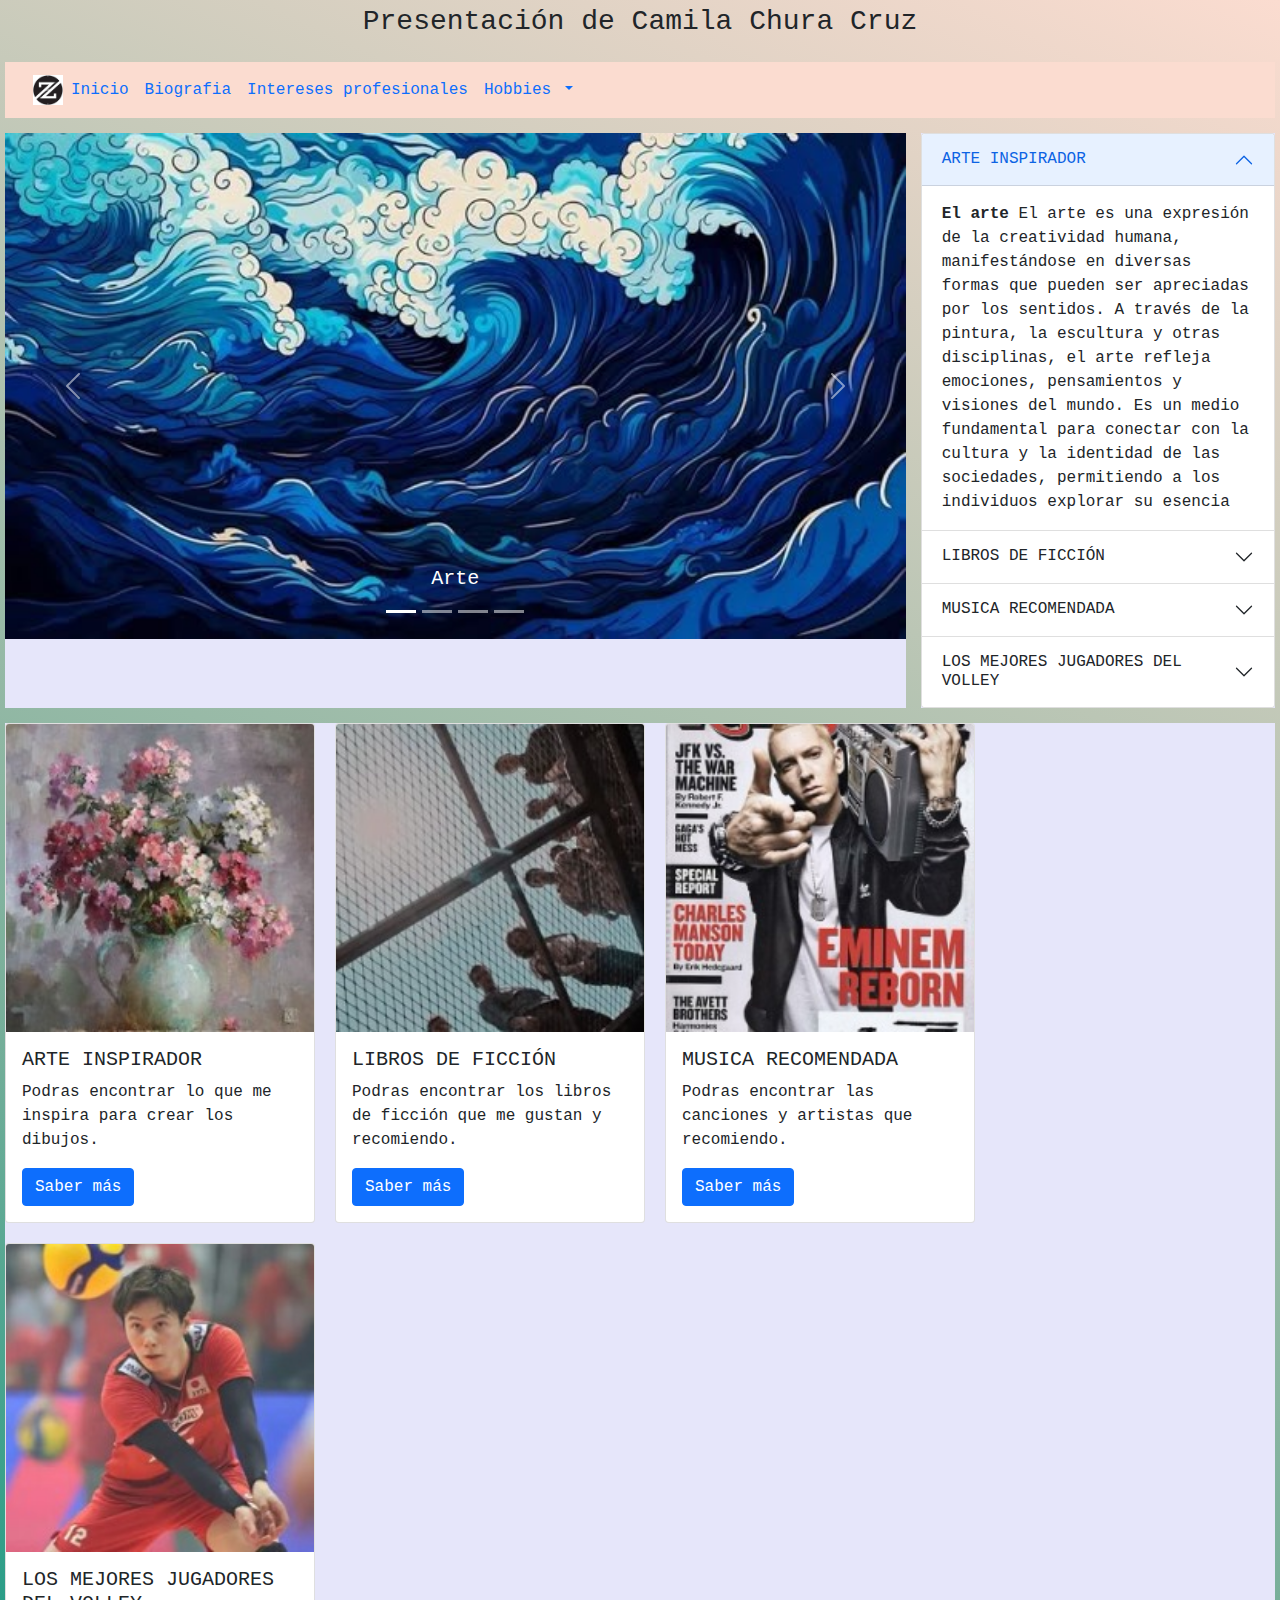
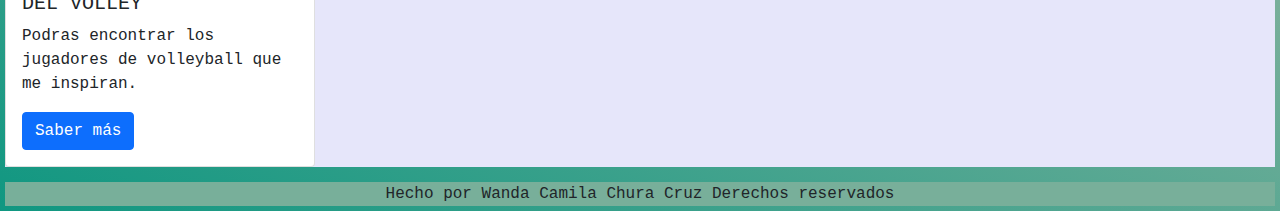
<file: Tarea bootstrap/index.html>
<!DOCTYPE html>
<html lang="en">
<head>
    <meta charset="UTF-8">
    <meta name="viewport" content="width=device-width, initial-scale=1.0">
    <title>Bootstrap-Wanda Chura</title>
    <link rel="stylesheet" href="style/estilos.css">
    <link rel="stylesheet" href="css/bootstrap.min.css">
    <script src="js/bootstrap.bundle.min.js"> </script>
</head>
<body>
       <div class="padre">

    <!--CABECERA-->
        <div class="header">
            <h3>Presentación de Camila Chura Cruz</h3>
        </div>     

    <!--MENU-->
        <div class="nav">
            <nav class="navbar navbar-expand-lg bg-body-tertiary">
                <div class="container-fluid">
                  <a class="navbar-brand" href="#"></a>
                  <img src="img/logo.jpg" alt="Logo" width="30" height="30" class="d-inline-block align-text-top">
                  <button class="navbar-toggler" type="button" data-bs-toggle="collapse" data-bs-target="#navbarNavDropdown" aria-controls="navbarNavDropdown" aria-expanded="false" aria-label="Toggle navigation">
                    <span class="navbar-toggler-icon"></span>
                  </button>
                  <div class="collapse navbar-collapse" id="navbarNavDropdown">
                    <ul class="navbar-nav">
                      <li class="nav-item">
                        <a class="nav-link active" aria-current="page" href="index.html">Inicio</a>
                      </li>
                      <li class="nav-item">
                        <a class="nav-link active" aria-current="page" href="pages/biografia.html">Biografia</a>
                      </li>
                      <li class="nav-item">
                        <a class="nav-link active" aria-current="page" href="pages/profesion.html">Intereses profesionales</a>
                      </li>
                      <li class="nav-item dropdown">
                        <a class="nav-link dropdown-toggle" href="#" role="button" data-bs-toggle="dropdown" aria-expanded="false">
                          Hobbies
                        </a>
                        <ul class="dropdown-menu">
                          <li><a class="nav-link active" aria-current="page" href="pages/dibujo.html">Dibujar</a></li>
                          <li><a class="nav-link active" aria-current="page" href="pages/hornear.html">Hornear</a></li>
                          <li><a class="nav-link active" aria-current="page" href="pages/caligra.html">Caligrafia</a></li>
                        </ul>
                      </li>
                    </ul>
                  </div>
                </div>
              </nav>

        </div>
            

    <!--CONT1-->
        <div class="cont1">
            <div id="carouselExampleCaptions" class="carousel slide">
                <div class="carousel-indicators">
                  <button type="button" data-bs-target="#carouselExampleCaptions" data-bs-slide-to="0" class="active" aria-current="true" aria-label="Slide 1"></button>
                  <button type="button" data-bs-target="#carouselExampleCaptions" data-bs-slide-to="1" aria-label="Slide 2"></button>
                  <button type="button" data-bs-target="#carouselExampleCaptions" data-bs-slide-to="2" aria-label="Slide 3"></button>
                  <button type="button" data-bs-target="#carouselExampleCaptions" data-bs-slide-to="3" aria-label="Slide 4"></button>
                </div>
                <div class="carousel-inner">
                  <div class="carousel-item active">
                    <img src="img/art fp.jpg" class="d-block w-100" alt="...">
                    <div class="carousel-caption d-none d-md-block">
                      <h5>Arte</h5>
                    </div>
                  </div>
                  <div class="carousel-item">
                    <img src="img/Libros fp.jpg" class="d-block w-100" alt="...">
                    <div class="carousel-caption d-none d-md-block">
                      <h5>Libros</h5>
                    </div>
                  </div>
                  <div class="carousel-item">
                    <img src="img/Music fp.jpg" class="d-block w-100" alt="...">
                    <div class="carousel-caption d-none d-md-block">
                      <h5>Musica</h5>
                    </div>
                  </div>
                  <div class="carousel-item">
                    <img src="img/Volley.jpg" class="d-block w-100" alt="...">
                    <div class="carousel-caption d-none d-md-block">
                      <h5>Volleyball</h5>
                    </div>
                  </div>
                </div>
                <button class="carousel-control-prev" type="button" data-bs-target="#carouselExampleCaptions" data-bs-slide="prev">
                  <span class="carousel-control-prev-icon" aria-hidden="true"></span>
                  <span class="visually-hidden">Previous</span>
                </button>
                <button class="carousel-control-next" type="button" data-bs-target="#carouselExampleCaptions" data-bs-slide="next">
                  <span class="carousel-control-next-icon" aria-hidden="true"></span>
                  <span class="visually-hidden">Next</span>
                </button>
              </div>
            
            
        </div>

    <!--CONT2-->
        <div class="cont2">
            
            <div class="accordion" id="accordionExample">
                <div class="accordion-item">
                  <h2 class="accordion-header">
                    <button class="accordion-button" type="button" data-bs-toggle="collapse" data-bs-target="#collapseOne" aria-expanded="true" aria-controls="collapseOne">
                        ARTE INSPIRADOR
                    </button>
                  </h2>
                  <div id="collapseOne" class="accordion-collapse collapse show" data-bs-parent="#accordionExample">
                    <div class="accordion-body">
                        <strong>El arte</strong> El arte es una expresión de la creatividad humana, manifestándose en diversas formas que pueden ser apreciadas por los sentidos. A través de la pintura, la escultura y otras disciplinas, el arte refleja emociones, pensamientos y visiones del mundo. Es un medio fundamental para conectar con la cultura y la identidad de las sociedades, permitiendo a los individuos explorar su esencia
                    </div>
                  </div>
                </div>
                <div class="accordion-item">
                  <h2 class="accordion-header">
                    <button class="accordion-button collapsed" type="button" data-bs-toggle="collapse" data-bs-target="#collapseTwo" aria-expanded="false" aria-controls="collapseTwo">
                        LIBROS DE FICCIÓN
                    </button>
                  </h2>
                  <div id="collapseTwo" class="accordion-collapse collapse" data-bs-parent="#accordionExample">
                    <div class="accordion-body">
                      <strong>Los libros.</strong> Los libros de ficción son puertas a mundos imaginarios. Obras como El viejo y el mar de Hemingway y La metamorfosis de Kafka ofrecen relatos breves pero profundos que exploran la lucha humana y la transformación personal, invitando a los lectores a reflexionar sobre su propia existencia.
                    </div>
                  </div>
                </div>
                <div class="accordion-item">
                    <h2 class="accordion-header">
                      <button class="accordion-button collapsed" type="button" data-bs-toggle="collapse" data-bs-target="#collapseThree" aria-expanded="false" aria-controls="collapseThree">
                        MUSICA RECOMENDADA
                      </button>
                    </h2>
                    <div id="collapseThree" class="accordion-collapse collapse" data-bs-parent="#accordionExample">
                      <div class="accordion-body">
                        <strong>La musica</strong> La música tiene el poder de evocar emociones intensas. Álbumes como Midnights de Taylor Swift y Renaissance de Beyoncé combinan letras introspectivas con ritmos contagiosos, creando experiencias auditivas memorables. Por otro lado, Sour de Olivia Rodrigo captura la esencia del desamor juvenil, resonando con una amplia audiencia y convirtiéndose en un himno generacional.
                      </div>
                    </div>
                  </div>
                <div class="accordion-item">
                  <h2 class="accordion-header">
                    <button class="accordion-button collapsed" type="button" data-bs-toggle="collapse" data-bs-target="#collapseFour" aria-expanded="false" aria-controls="collapseFour">
                     LOS MEJORES JUGADORES DEL VOLLEY
                    </button>
                  </h2>
                  <div id="collapseFour" class="accordion-collapse collapse" data-bs-parent="#accordionExample">
                    <div class="accordion-body">
                      <strong>Los jugadores en.</strong>el voleibol cuenta con figuras icónicas como Karch Kiraly y Kerri Walsh Jennings. Kiraly es reconocida por su excepcional habilidad en ambas modalidades, indoor y playa, mientras que Walsh Jennings ha dejado su huella en el voleibol playa con Múltiples medallas olímpicas. Ambos han elevado el deporte y continúan inspirando a nuevas generaciones de atletas.
                    </div>
                  </div>
                </div>
              </div>
            
        </div>

    <!--CONT3-->
    <div class="cont3">
        
        <div class="card" style="width: 18rem;">
            <img src="img/3e12304c6b10cf46176d9a5e44e7bde2-200x200.jpg" class="card-img-top" alt="Monet">
            <div class="card-body">
                <h5 class="card-title">ARTE INSPIRADOR</h5>
                <p class="card-text">Podras encontrar lo que me inspira para crear los dibujos.</p>
                <button type="button" class="btn btn-primary" data-bs-toggle="modal" data-bs-target="#exampleModal">
                    Saber más
                  </button>
                  
                  <!-- Modal -->
                  <div class="modal fade" id="exampleModal" tabindex="-1" aria-labelledby="exampleModalLabel" aria-hidden="true">
                    <div class="modal-dialog">
                      <div class="modal-content">
                        <div class="modal-header">
                          <h1 class="modal-title fs-5" id="exampleModalLabel">ARTE INSPIRADOR</h1>
                          <button type="button" class="btn-close" data-bs-dismiss="modal" aria-label="Close"></button>
                        </div>
                        <div class="modal-body">
                            "Las pinturas de Claude Monet capturan la luz y el color de la naturaleza, transformando paisajes comunes en obras maestras que evocan emociones profundas".
                        </div>
                        <div class="modal-footer">
                          <button type="button" class="btn btn-secondary" data-bs-dismiss="modal">Cerrar</button>
                          <button type="button" class="btn btn-primary">Okey</button>
                        </div>
                      </div>
                    </div>
                  </div>
                
            </div>
        </div>
        
        <div class="card" style="width: 18rem;">
            <img src="img/a9cea1aa7f4d6593ec1139b9f54d8d54-200x200.jpg" class="card-img-top" alt="maze runner">
            <div class="card-body">
                <h5 class="card-title">LIBROS DE FICCIÓN</h5>
                <p class="card-text">Podras encontrar los libros de ficción que me gustan y recomiendo.</p>
                <button type="button" class="btn btn-primary" data-bs-toggle="modal" data-bs-target="#exampleModal2">
                    Saber más
                  </button>
                  
                  <!-- Modal -->
                  <div class="modal fade" id="exampleModal2" tabindex="-1" aria-labelledby="exampleModalLabel2" aria-hidden="true">
                    <div class="modal-dialog">
                      <div class="modal-content">
                        <div class="modal-header">
                          <h1 class="modal-title fs-5" id="exampleModalLabel2">LIBROS DE FICCIÓN</h1>
                          <button type="button" class="btn-close" data-bs-dismiss="modal" aria-label="Close"></button>
                        </div>
                        <div class="modal-body">
                            "En la trilogía Maze Runner , Thomas y sus amigos se enfrentan a un laberinto mortal, donde cada decisión puede significar vida o muerte, recordándonos que la esperanza siempre debe prevalecer".
                        </div>
                        <div class="modal-footer">
                          <button type="button" class="btn btn-secondary" data-bs-dismiss="modal">Cerrar</button>
                          <button type="button" class="btn btn-primary">Okey</button>
                        </div>
                      </div>
                    </div>
                  </div>
                
            </div>
        </div>
        <div class="card" style="width: 18rem;">
            <img src="img/99da439e1109f8a94a914998dfa36697-200x200.jpg" class="card-img-top" alt="Eminem">
            <div class="card-body">
                <h5 class="card-title">MUSICA RECOMENDADA</h5>
                <p class="card-text">Podras encontrar las canciones y artistas que recomiendo.</p>
                <button type="button" class="btn btn-primary" data-bs-toggle="modal" data-bs-target="#exampleModal3">
                    Saber más
                  </button>
                  
                  <!-- Modal -->
                  <div class="modal fade" id="exampleModal3" tabindex="-1" aria-labelledby="exampleModalLabel3" aria-hidden="true">
                    <div class="modal-dialog">
                      <div class="modal-content">
                        <div class="modal-header">
                          <h1 class="modal-title fs-5" id="exampleModalLabel3">MUSICA RECOMENDADA</h1>
                          <button type="button" class="btn-close" data-bs-dismiss="modal" aria-label="Close"></button>
                        </div>
                        <div class="modal-body">
                            "Las canciones de Eminem son un reflejo crudo de su vida, abordando temas de lucha, superación y autenticidad con letras que resuenan en el corazón de sus oyentes".
                        </div>
                        <div class="modal-footer">
                          <button type="button" class="btn btn-secondary" data-bs-dismiss="modal">Cerrar</button>
                          <button type="button" class="btn btn-primary">Okey</button>
                        </div>
                      </div>
                    </div>
                  </div>
                
            </div>
        </div>
        <div class="card" style="width: 18rem;">
            <img src="img/d126edb3744c0fad3c1f4905d7958aa9-200x200.jpg" class="card-img-top" alt="jugador">
            <div class="card-body">
                <h5 class="card-title">LOS MEJORES JUGADORES DEL VOLLEY</h5>
                <p class="card-text">Podras encontrar los jugadores de volleyball que me inspiran.</p>

                <button type="button" class="btn btn-primary" data-bs-toggle="modal" data-bs-target="#exampleModal4">
                    Saber más
                  </button>
                  
                  <!-- Modal -->
                  <div class="modal fade" id="exampleModal4" tabindex="-1" aria-labelledby="exampleModalLabel4" aria-hidden="true">
                    <div class="modal-dialog">
                      <div class="modal-content">
                        <div class="modal-header">
                          <h1 class="modal-title fs-5" id="exampleModalLabel4">LOS MEJORES JUGADORES DEL VOLLEY</h1>
                          <button type="button" class="btn-close" data-bs-dismiss="modal" aria-label="Close"></button>
                        </div>
                        <div class="modal-body">
                            "Yuji Nishida es un talentoso jugador de voleibol japonés, conocido por su potente saque y habilidades excepcionales en la cancha, convirtiéndose en una figura inspiradora para jóvenes atletas".
                        </div>
                        <div class="modal-footer">
                          <button type="button" class="btn btn-secondary" data-bs-dismiss="modal">Cerrar</button>
                          <button type="button" class="btn btn-primary">Okey</button>
                        </div>
                      </div>
                    </div>
                  </div>
            </div>
        </div>
    </div>
    <!--FOOTER-->
        <div class="footer">
            <footer>Hecho por Wanda Camila Chura Cruz Derechos reservados</footer>
        </div>
       </div> 
</body>
</html>
</file>
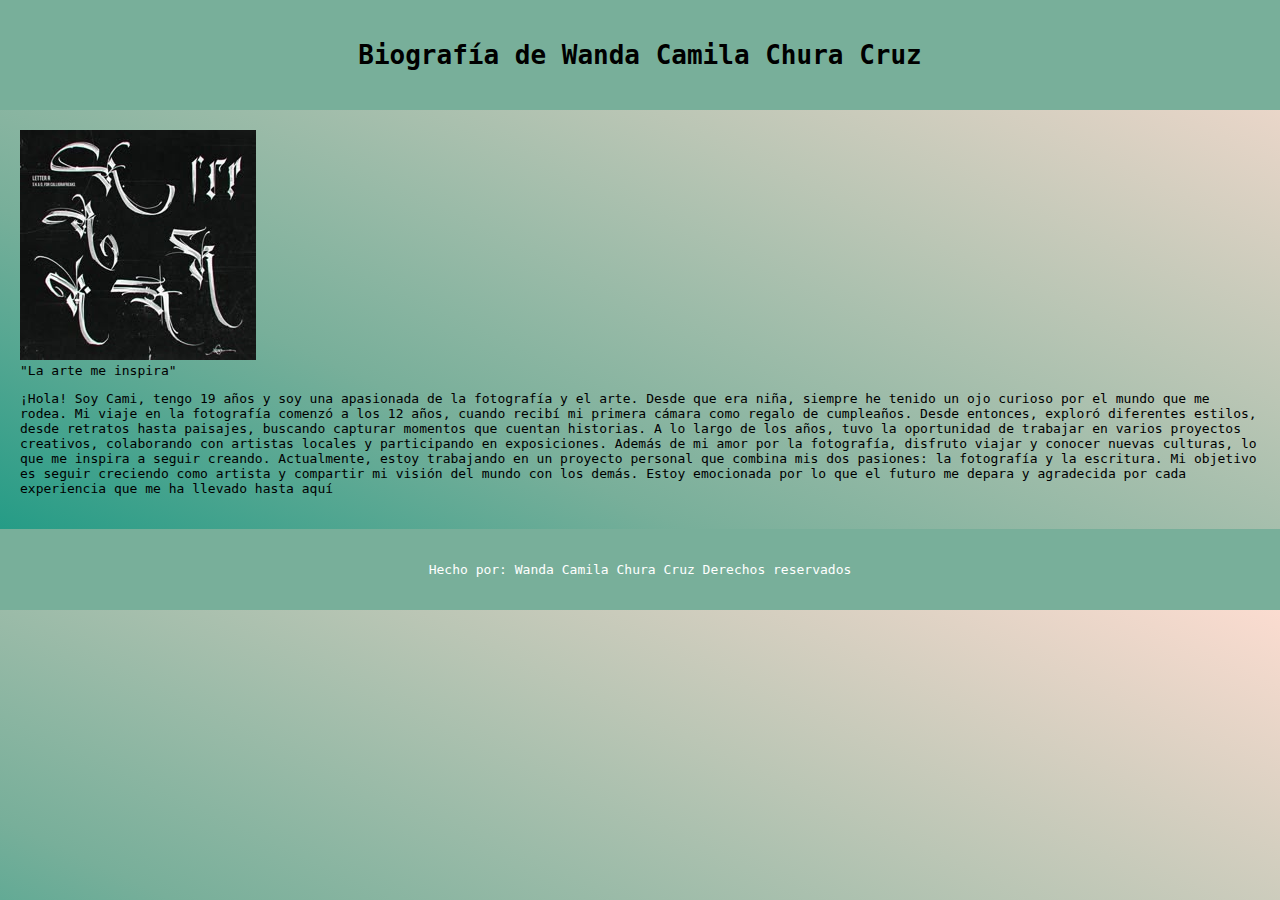
<file: Tarea bootstrap/pages/biografia.html>
<!DOCTYPE html>
<html lang="es">
<head>
    <meta charset="UTF-8">
    <meta name="viewport" content="width=device-width, initial-scale=1.0">
    <link rel="stylesheet" href="estilos1.css">
    <title>Biografía</title>
</head>
<body>
    <header>
        <h1>Biografía de Wanda Camila Chura Cruz</h1>
    </header>
    
    <main id="biografia">
               
        <div class="carousel">
            <img src="7a0451c6bfa95389de626966ff6bd8d0.jpg" alt="Imagen 1">
            <div class="text-overlay">"La arte me inspira"</div>
        </div>
        <p>¡Hola! Soy Cami, tengo 19 años y soy una apasionada de la fotografía y el arte. Desde que era niña, siempre he tenido un ojo curioso por el mundo que me rodea. Mi viaje en la fotografía comenzó a los 12 años, cuando recibí mi primera cámara como regalo de cumpleaños. Desde entonces, exploró diferentes estilos, desde retratos hasta paisajes, buscando capturar momentos que cuentan historias.
            A lo largo de los años, tuvo la oportunidad de trabajar en varios proyectos creativos, colaborando con artistas locales y participando en exposiciones. Además de mi amor por la fotografía, disfruto viajar y conocer nuevas culturas, lo que me inspira a seguir creando. Actualmente, estoy trabajando en un proyecto personal que combina mis dos pasiones: la fotografía y la escritura.
            Mi objetivo es seguir creciendo como artista y compartir mi visión del mundo con los demás. Estoy emocionada por lo que el futuro me depara y agradecida por cada experiencia que me ha llevado hasta aquí</p>
    </main>

    <footer id="contacto">
        <p>Hecho por: Wanda Camila Chura Cruz Derechos reservados</p>
    </footer>
</body>
</html>
</file>
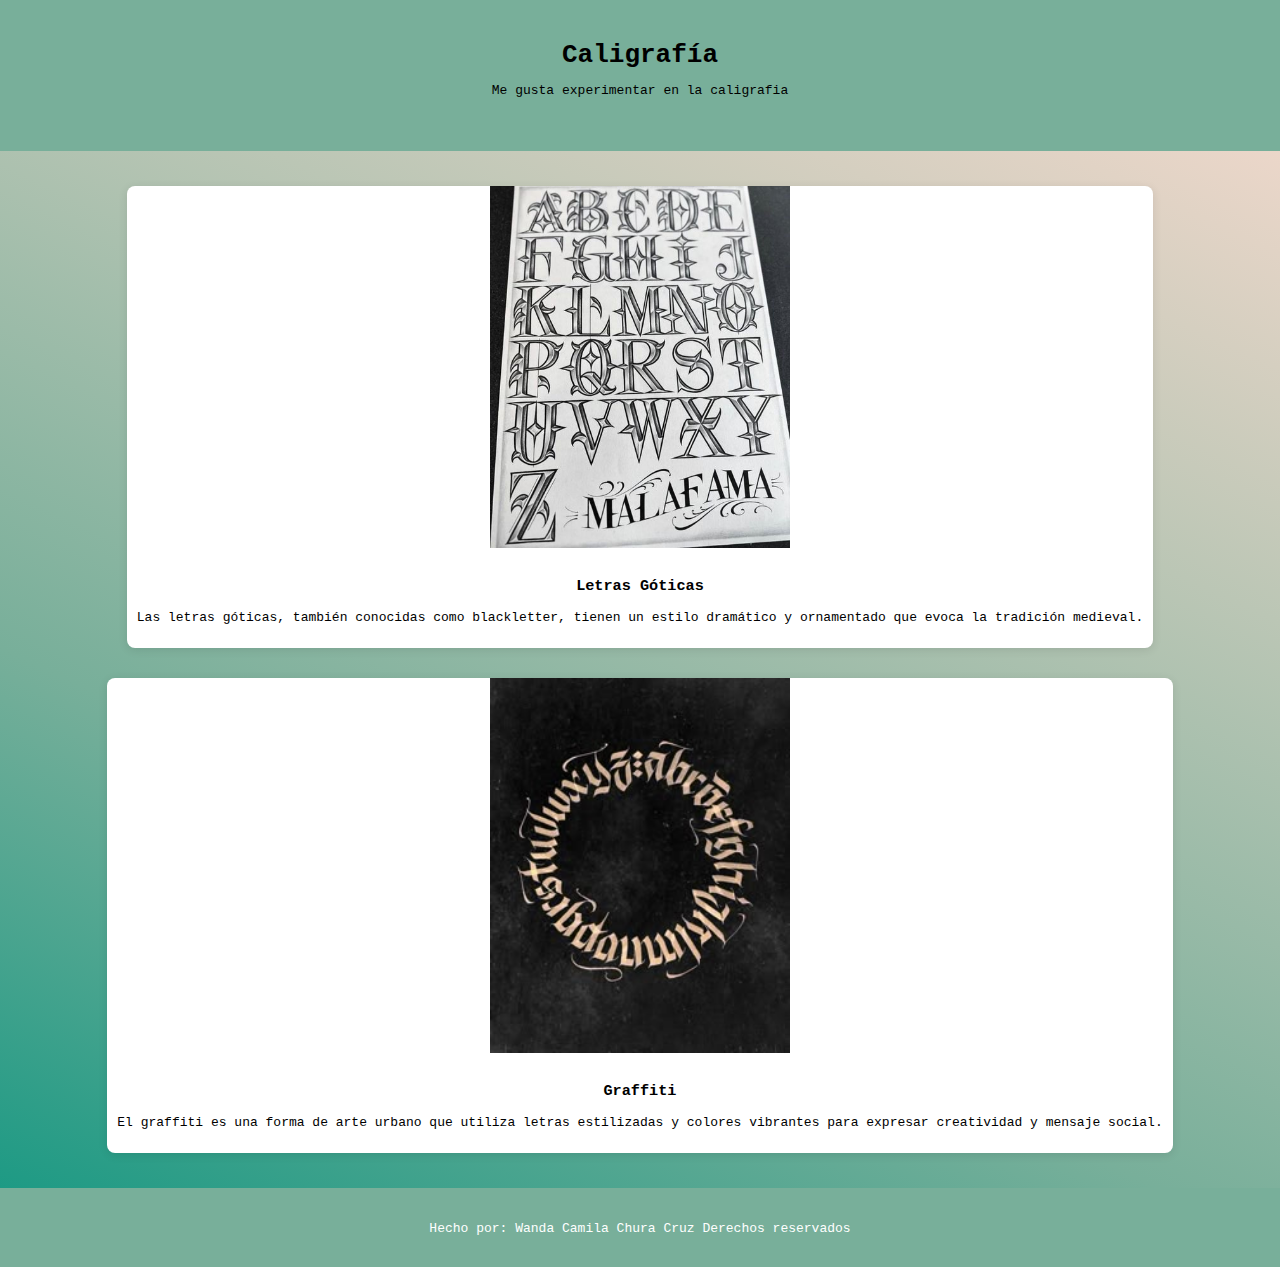
<file: Tarea bootstrap/pages/caligra.html>
<!DOCTYPE html>
<html lang="es">
<head>
    <meta charset="UTF-8">
    <meta name="viewport" content="width=device-width, initial-scale=1.0">
    <link rel="stylesheet" href="estilos1.css">
    <title>Caligrafía</title>
</head>
<body>
    <header>
        <h1>Caligrafía</h1>
        <p>Me gusta experimentar en la caligrafia</p>
    </header>

    <main class="gallery">
        <div class="gallery-item">
            <img src="letra_gotica.jpg" alt="Ejemplo de letra gótica">
            <div class="description">
                <h3>Letras Góticas</h3>
                <p>Las letras góticas, también conocidas como blackletter, tienen un estilo dramático y ornamentado que evoca la tradición medieval.</p>
            </div>
        </div>

        <div class="gallery-item">
            <img src="graffiti.jpg" alt="Ejemplo de graffiti">
            <div class="description">
                <h3>Graffiti</h3>
                <p>El graffiti es una forma de arte urbano que utiliza letras estilizadas y colores vibrantes para expresar creatividad y mensaje social.</p>
            </div>
        </div>

    </main>

    <footer>
        <p>Hecho por: Wanda Camila Chura Cruz Derechos reservados</p>
    </footer>

</body>
</html>
</file>
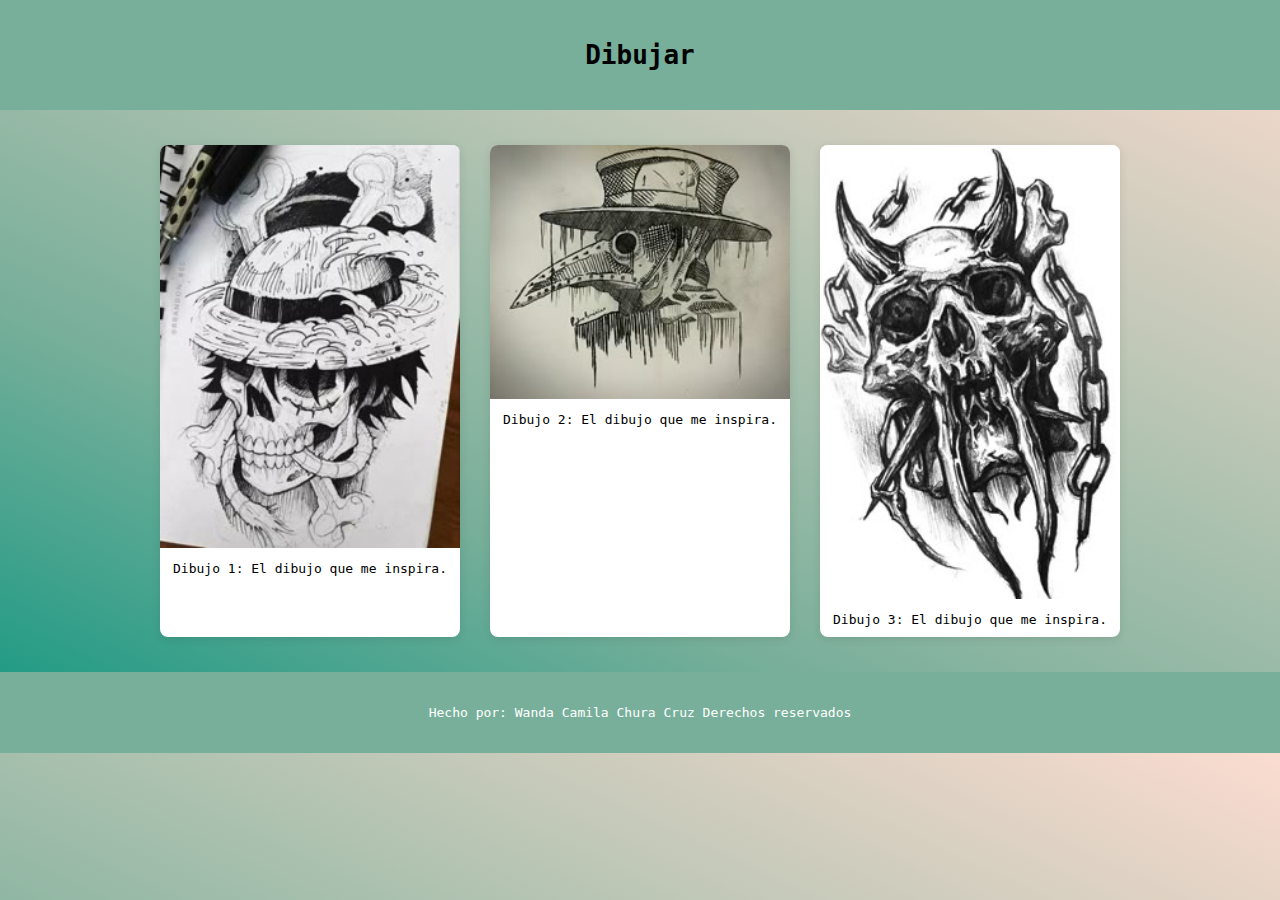
<file: Tarea bootstrap/pages/dibujo.html>
<!DOCTYPE html>
<html lang="es">
<head>
    <meta charset="UTF-8">
    <meta name="viewport" content="width=device-width, initial-scale=1.0">
    <link rel="stylesheet" href="estilos1.css">
    <title>Dibujar</title>
</head>
<body>
    <header>
        <h1>Dibujar</h1>
    </header>

    <main class="gallery">
        <div class="gallery-item">
            <img src="Dibujo 1.jpg" alt="">
            <div class="description">Dibujo 1: El dibujo que me inspira.</div>
        </div>
        <div class="gallery-item">
            <img src="Dibujo 2.jpg" alt="">
            <div class="description">Dibujo 2: El dibujo que me inspira.</div>
        </div>
        <div class="gallery-item">
            <img src="Dibujo 3.jpg" alt="">
            <div class="description">Dibujo 3: El dibujo que me inspira.</div>
        </div>
    </main>

    <footer>
        <p>Hecho por: Wanda Camila Chura Cruz Derechos reservados</p>
    </footer>

</body>
</html>
</file>
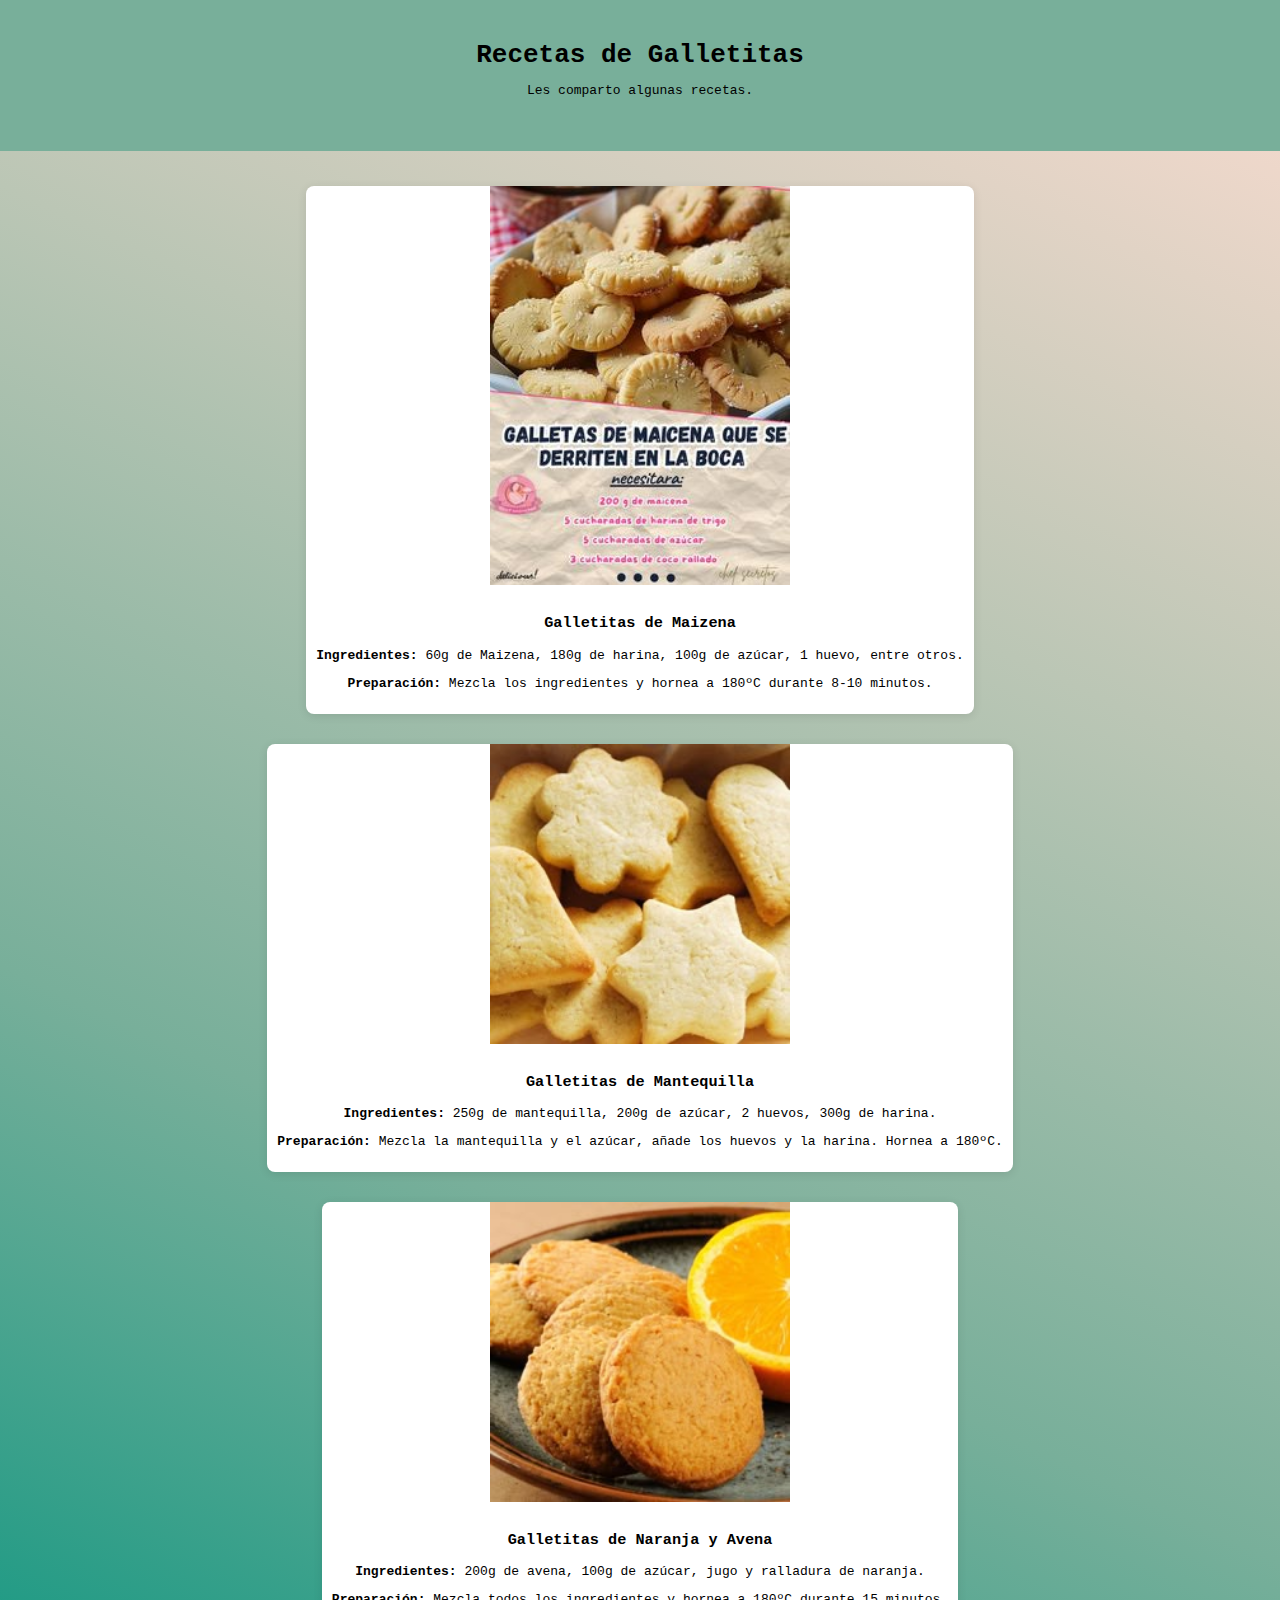
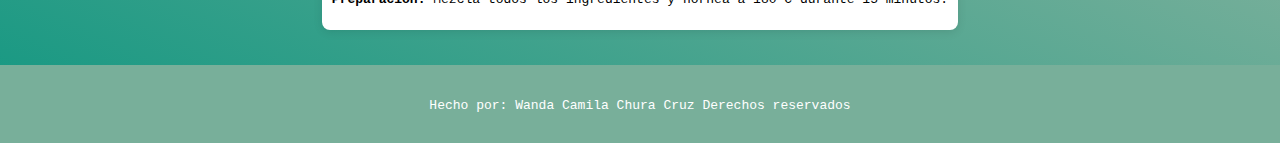
<file: Tarea bootstrap/pages/hornear.html>
<!DOCTYPE html>
<html lang="es">
<head>
    <meta charset="UTF-8">
    <meta name="viewport" content="width=device-width, initial-scale=1.0">
    <link rel="stylesheet" href="estilos1.css">
    <title>Recetas de Galletitas</title>
</head>
<body>
    <header>
        <h1>Recetas de Galletitas</h1>
        <p>Les comparto algunas recetas.</p>
    </header>

    <main class="gallery">
        <div class="gallery-item">
            <img src="galletasmai.jpg" alt="">
            <div class="description">
                <h3>Galletitas de Maizena</h3>
                <p><strong>Ingredientes:</strong> 60g de Maizena, 180g de harina, 100g de azúcar, 1 huevo, entre otros.</p>
                <p><strong>Preparación:</strong> Mezcla los ingredientes y hornea a 180ºC durante 8-10 minutos.</p>
            </div>
        </div>

        <div class="gallery-item">
            <img src="gaman.jpg" alt="">
            <div class="description">
                <h3>Galletitas de Mantequilla</h3>
                <p><strong>Ingredientes:</strong> 250g de mantequilla, 200g de azúcar, 2 huevos, 300g de harina.</p>
                <p><strong>Preparación:</strong> Mezcla la mantequilla y el azúcar, añade los huevos y la harina. Hornea a 180ºC.</p>
            </div>
        </div>

        <div class="gallery-item">
            <img src="ganar.jpg" alt="">
            <div class="description">
                <h3>Galletitas de Naranja y Avena</h3>
                <p><strong>Ingredientes:</strong> 200g de avena, 100g de azúcar, jugo y ralladura de naranja.</p>
                <p><strong>Preparación:</strong> Mezcla todos los ingredientes y hornea a 180ºC durante 15 minutos.</p>
            </div>
        </div>
    </main>

    <footer>
        <p>Hecho por: Wanda Camila Chura Cruz Derechos reservados</p>
    </footer>

</body>
</html>
</file>
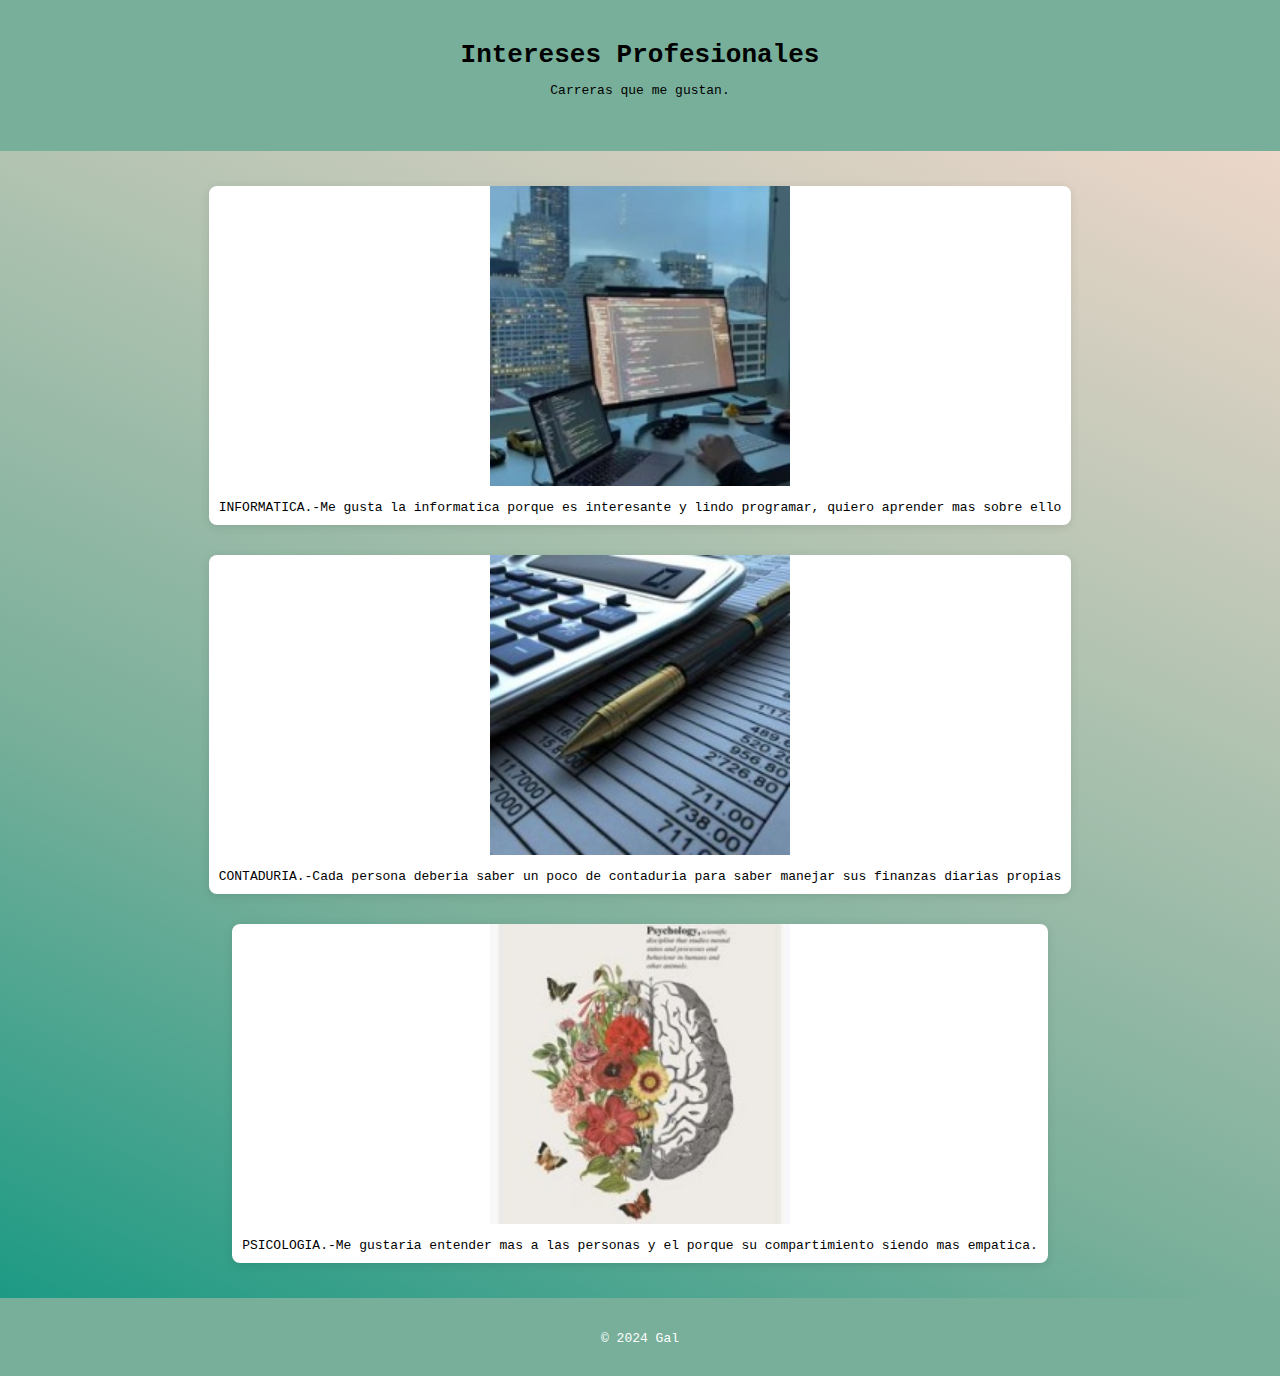
<file: Tarea bootstrap/pages/profesion.html>
<!DOCTYPE html>
<html lang="es">
<head>
    <meta charset="UTF-8">
    <meta name="viewport" content="width=device-width, initial-scale=1.0">
    <link rel="stylesheet" href="estilos1.css">
    <title>Interese profesionales</title>
</head>
<body>
    <header>
        <h1>Intereses Profesionales</h1>
        <p>Carreras que me gustan.</p>
    </header>

    <main class="gallery">
        <div class="gallery-item">
            <img src="347981629a863b68b50337c14642cd42-200x200.jpg" alt="">
            <div class="description">INFORMATICA.-Me gusta la informatica porque es interesante y lindo programar, quiero aprender mas sobre ello</div>
        </div>
        <div class="gallery-item">
            <img src="425bba874ba11ddece7d58d791d6c909-200x200.jpg" alt="">
            <div class="description">CONTADURIA.-Cada persona deberia saber un poco de contaduria para saber manejar sus finanzas diarias propias </div>
        </div>
        <div class="gallery-item">
            <img src="124d7b8d3ec39f70329c761ee35d25a7-200x200.jpg" alt="">
            <div class="description">PSICOLOGIA.-Me gustaria entender mas a las personas y el porque su compartimiento siendo mas empatica.</div>
        </div>
    </main>

    <footer>
        <p>&copy; 2024 Gal
</file>
<file: Tarea bootstrap/style/estilos.css>
body{
    background-image: linear-gradient(25deg, #109781, #78af9a, #bbc6b5, #fbdcd0);   
    font-family: monospace;
}
h3{
    text-align: center;
}
.padre{
    padding: 5px;
    background-image: linear-gradient(25deg, #109781, #78af9a, #bbc6b5, #fbdcd0);   
    font-family: monospace;
    display: grid;
    grid-gap: 15px;
    grid-template-columns: 3fr 2fr 2fr;
    grid-template-areas: "header header header"
                         "nav nav nav"
                         "cont1 cont1 cont2"
                         "cont3 cont3 cont3"
                         "footer footer footer";
}
.padre .header{
    grid-area: header;
}
.padre .nav{
    grid-area: nav;
    background-color:#fbdcd0 ;
       
}
.padre .cont1{
    grid-area: cont1;
    background-color: lavender;
}
.padre .cont2{
    grid-area: cont2;
    background-color: lavender;
}

.padre .cont3 {
    grid-area: cont3;
    background-color: lavender;
    display: flex;    
    flex-wrap: wrap;  
    gap: 20px;        
    justify-content: flex-start; 
}

.card {
    flex:0 310px;             /* Evita que las cards se estiren */
} 

.padre .footer{
    grid-area: footer;
    background-color: #78af9a;
    text-align: center;
}
/*@media screen(wi) {
    
}*/
</file>
<file: Tarea bootstrap/pages/estilos1.css>
body {
    background-image: linear-gradient(25deg, #109781, #78af9a, #bbc6b5, #fbdcd0);   
    font-family: monospace; 
    margin: 0;
    padding: 0;
}
nav ul {
    list-style-type: none;
    text-align: center;
}

nav ul li {
    display: inline;
    margin: 0 15px;
}

nav a {
    color: rgb(17, 17, 17);
    text-decoration: none;
}
main {
    padding: 20px;
}
header {
    text-align: center;
    padding: 40px;
    background-color: #78af9a ;
}

h1 {
    margin: 0;
}

.gallery {
    display: flex;
    flex-wrap: wrap;
    justify-content: center;
    padding: 20px;
    text-align: center;
}

.gallery-item {
    margin: 15px;
    background-color: white;
    border-radius: 8px;
    box-shadow: 0 2px 10px rgba(0, 0, 0, 0.1);
    overflow: hidden;
    text-align: center;
}

.gallery-item img {
    width: 300px; 
    height: auto;
    text-align: center;
}

.description {
    padding: 10px;
    text-align: center;
}

footer {
    text-align: center;
    padding: 20px;
    background-color:  #78af9a;
    color: white;
}
</file>
